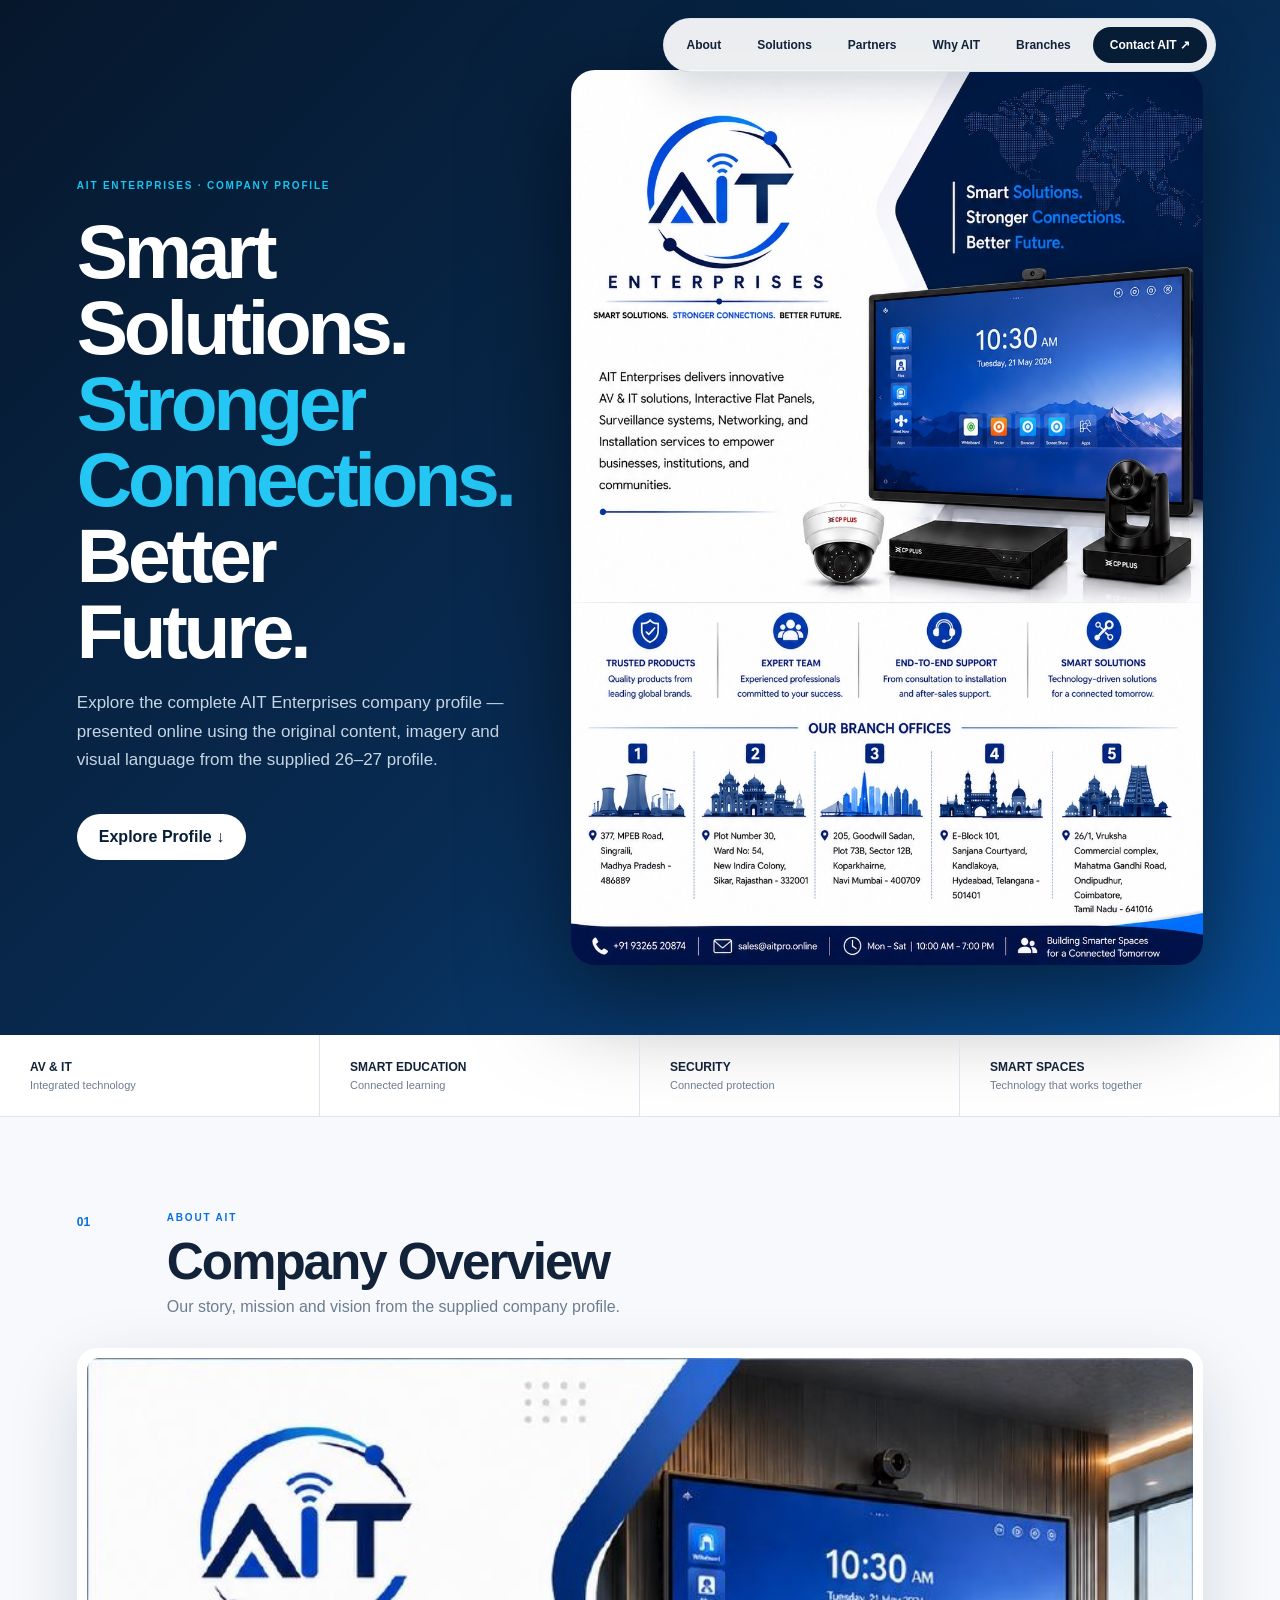
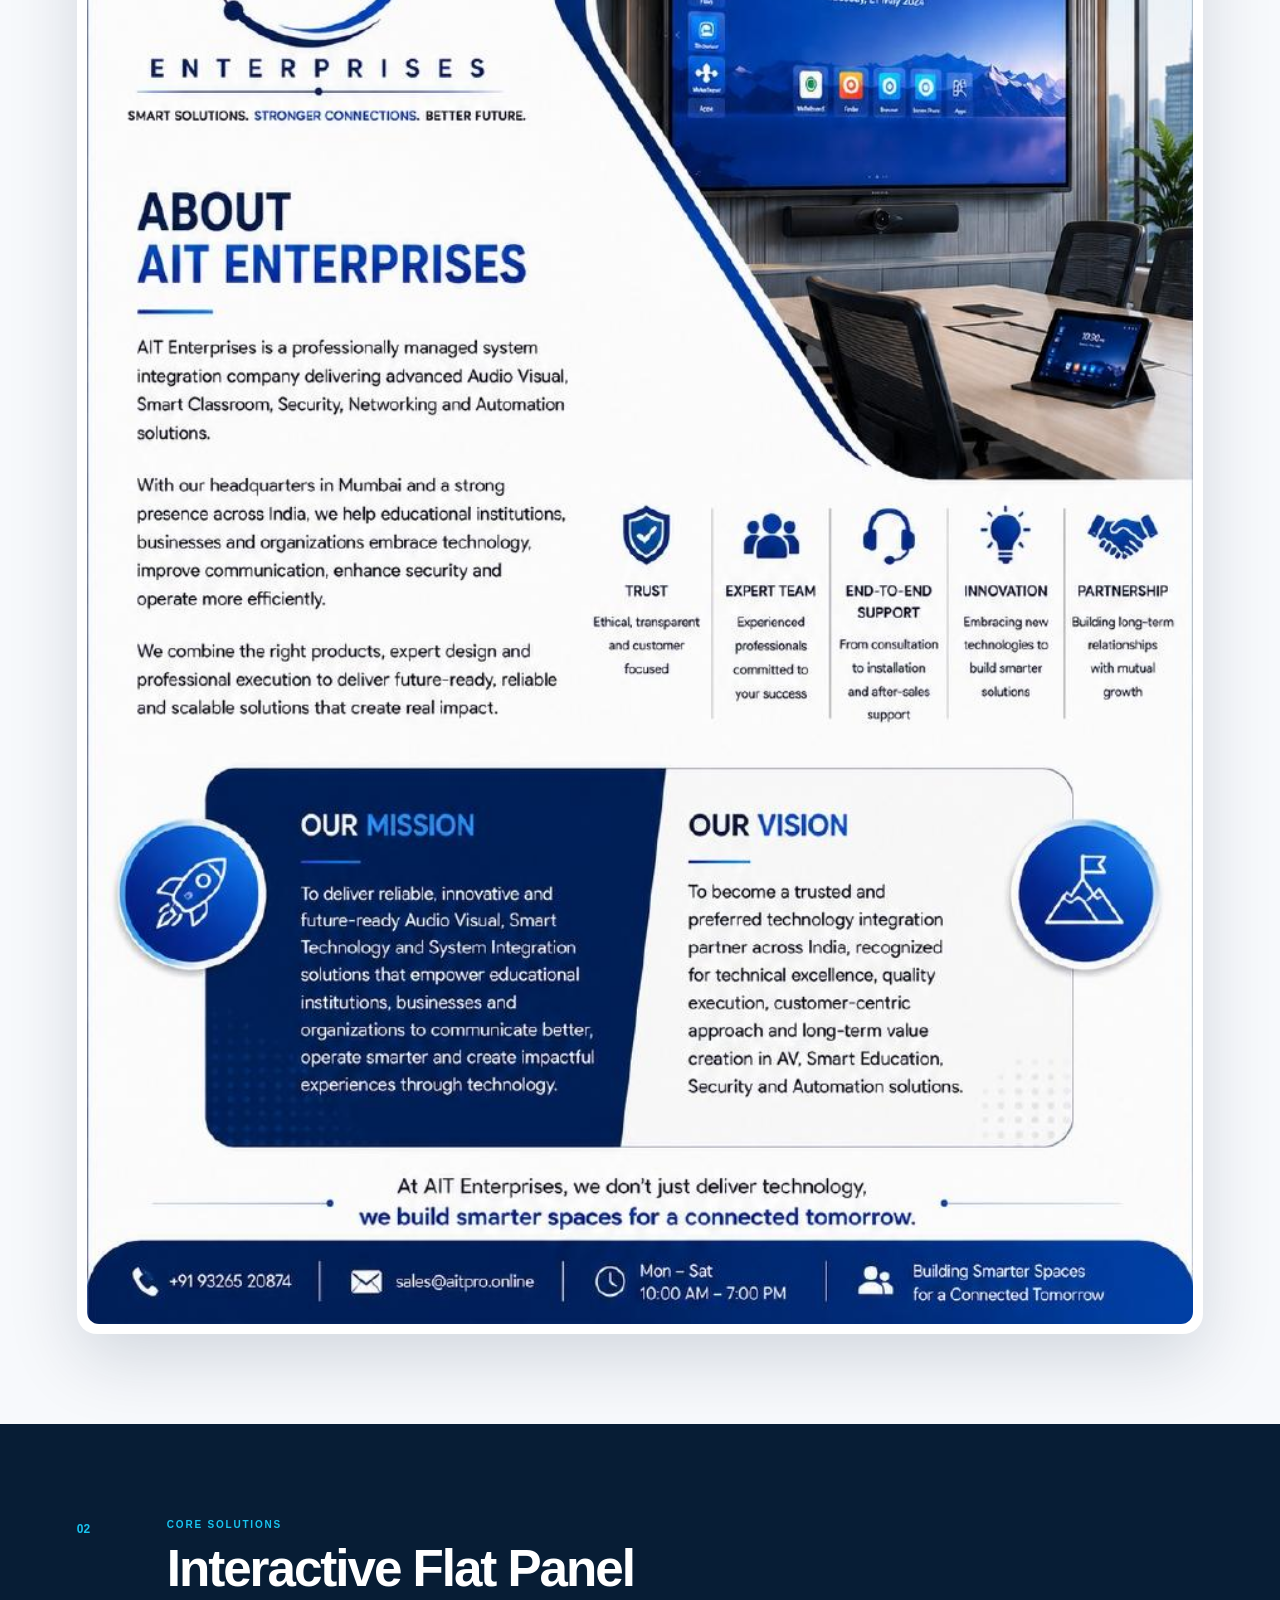
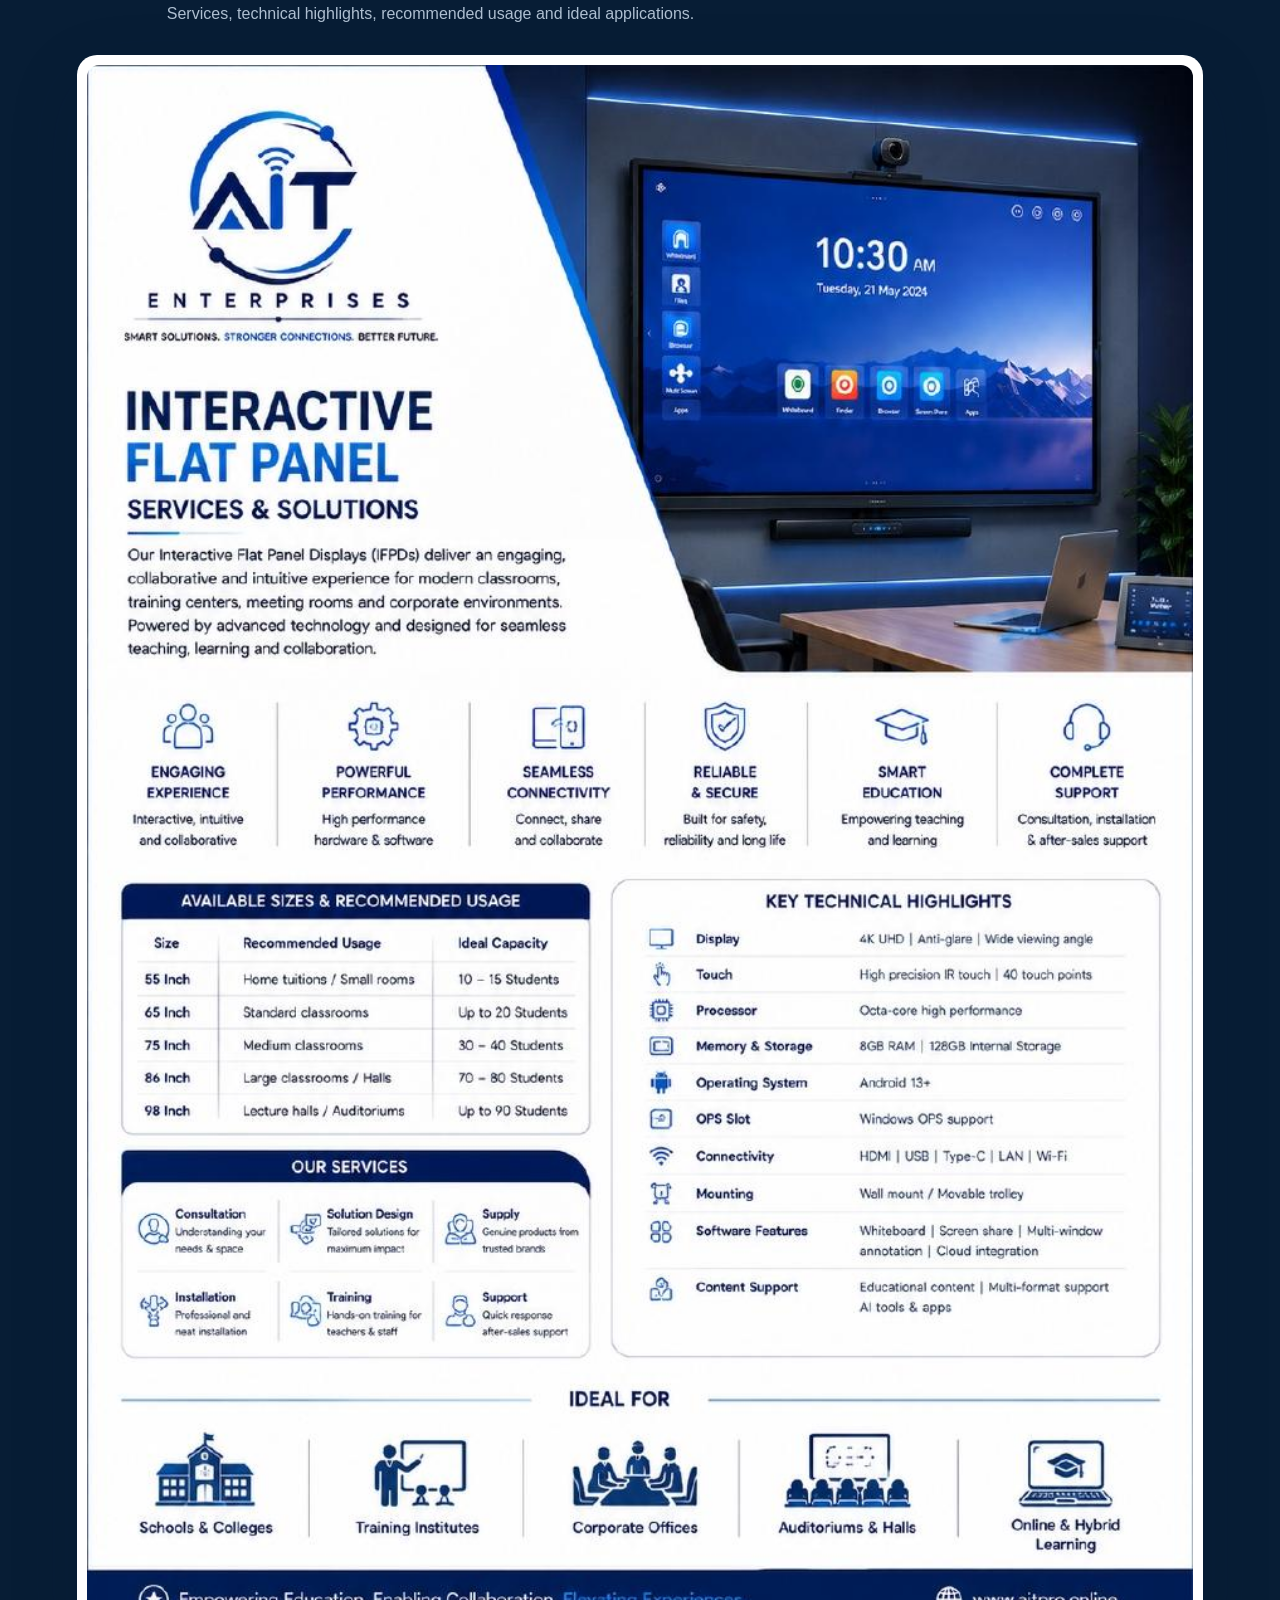
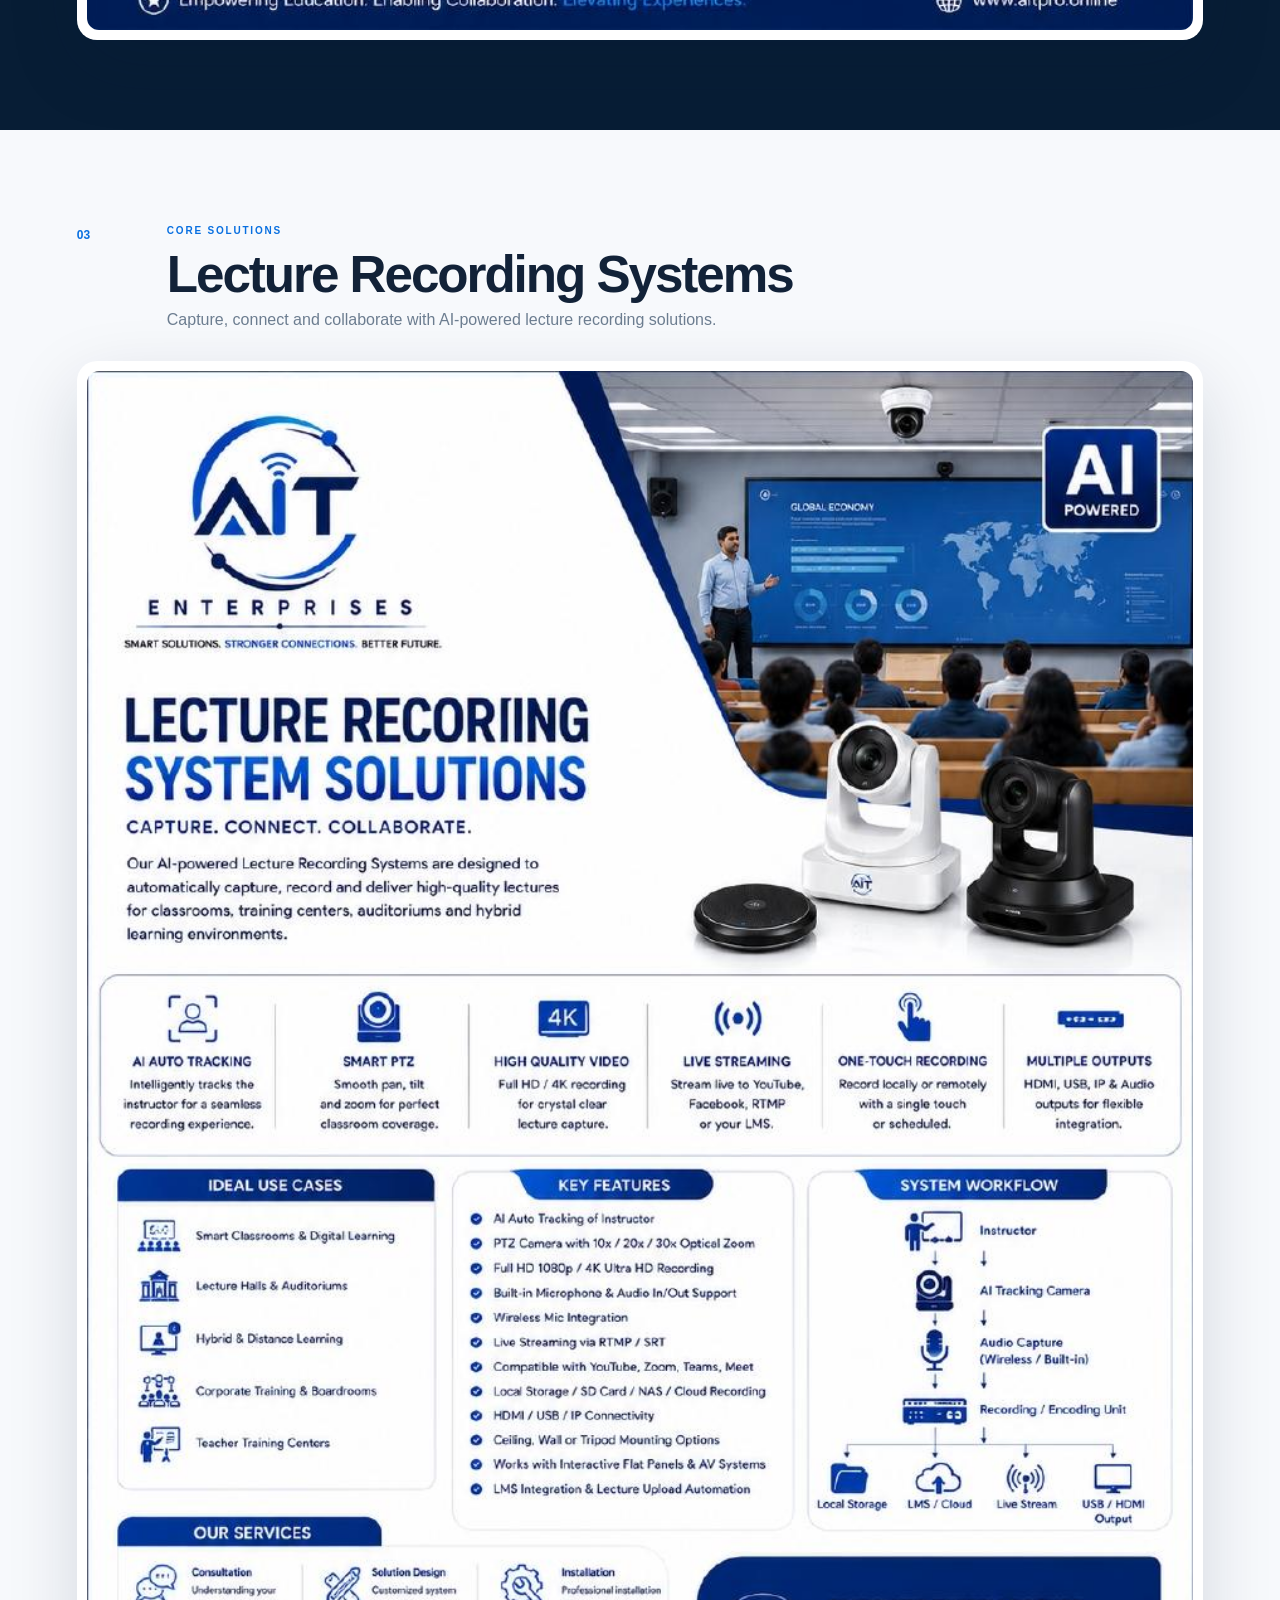
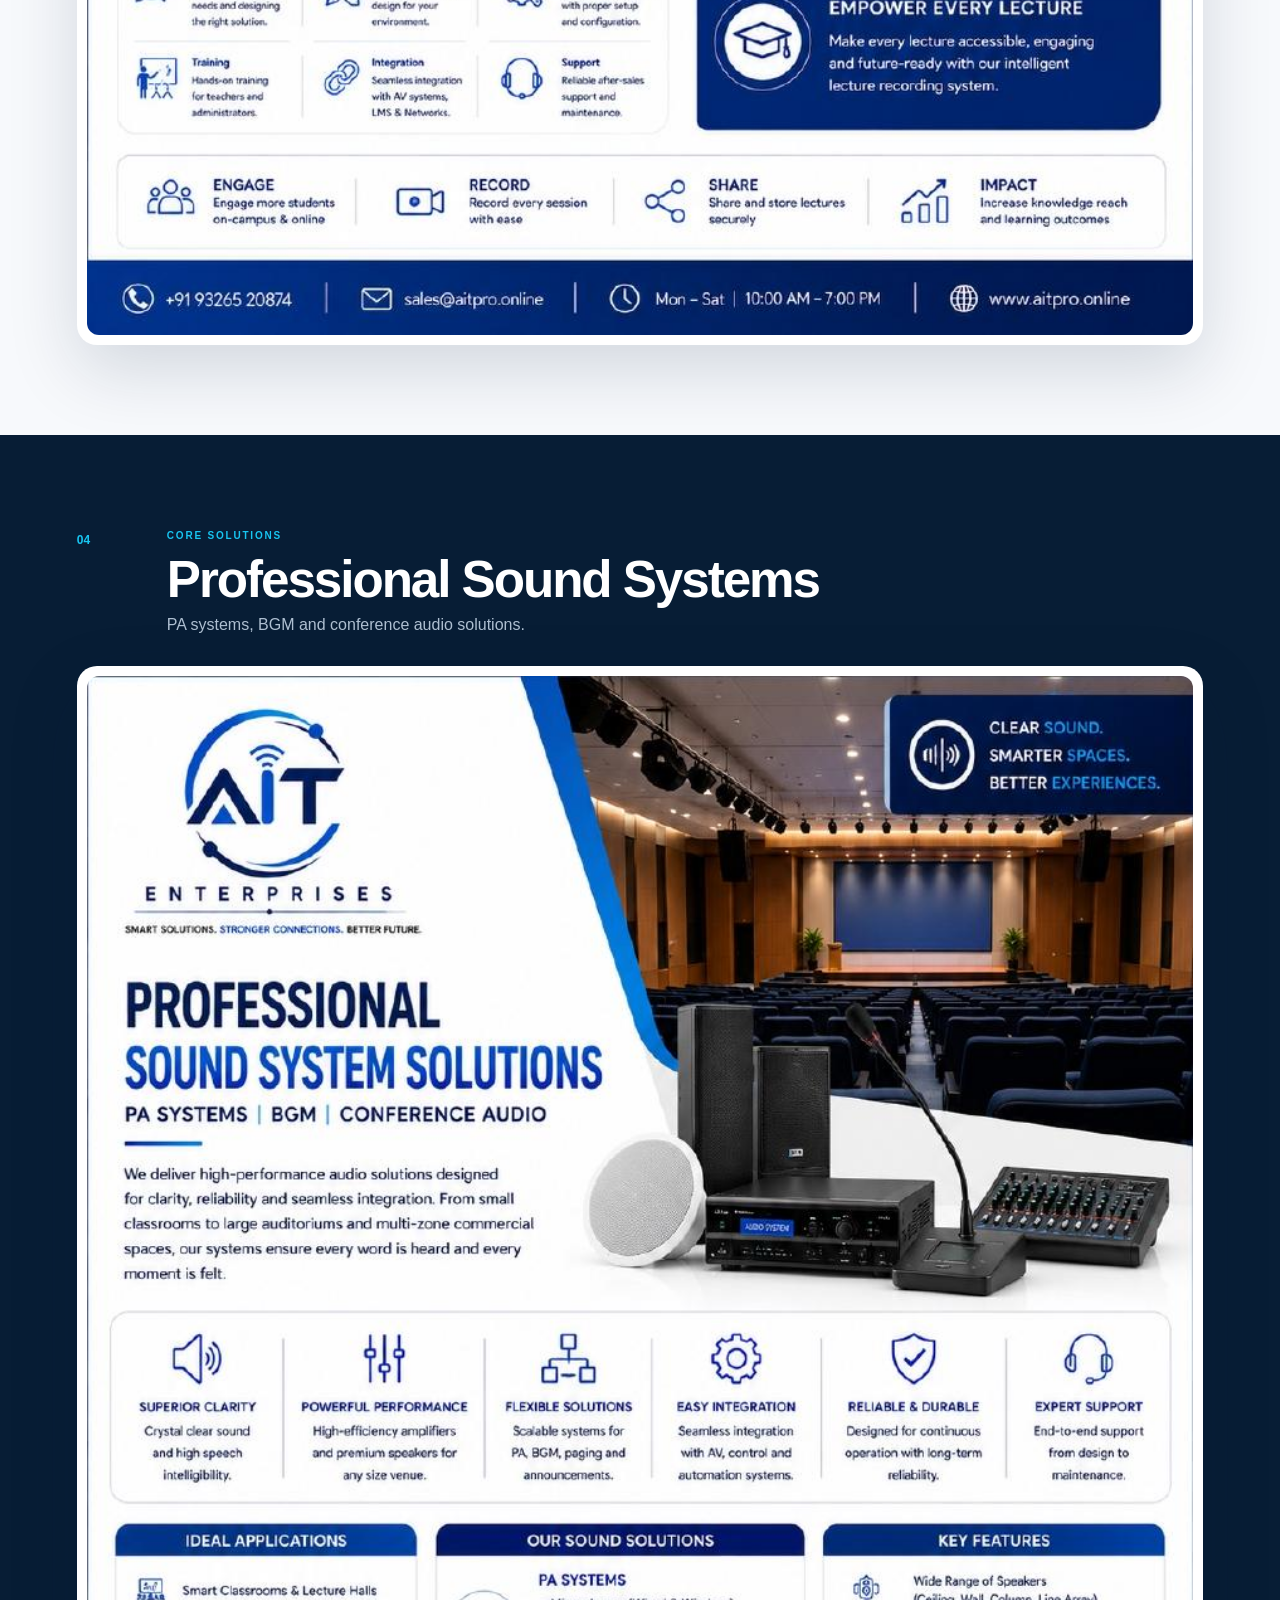
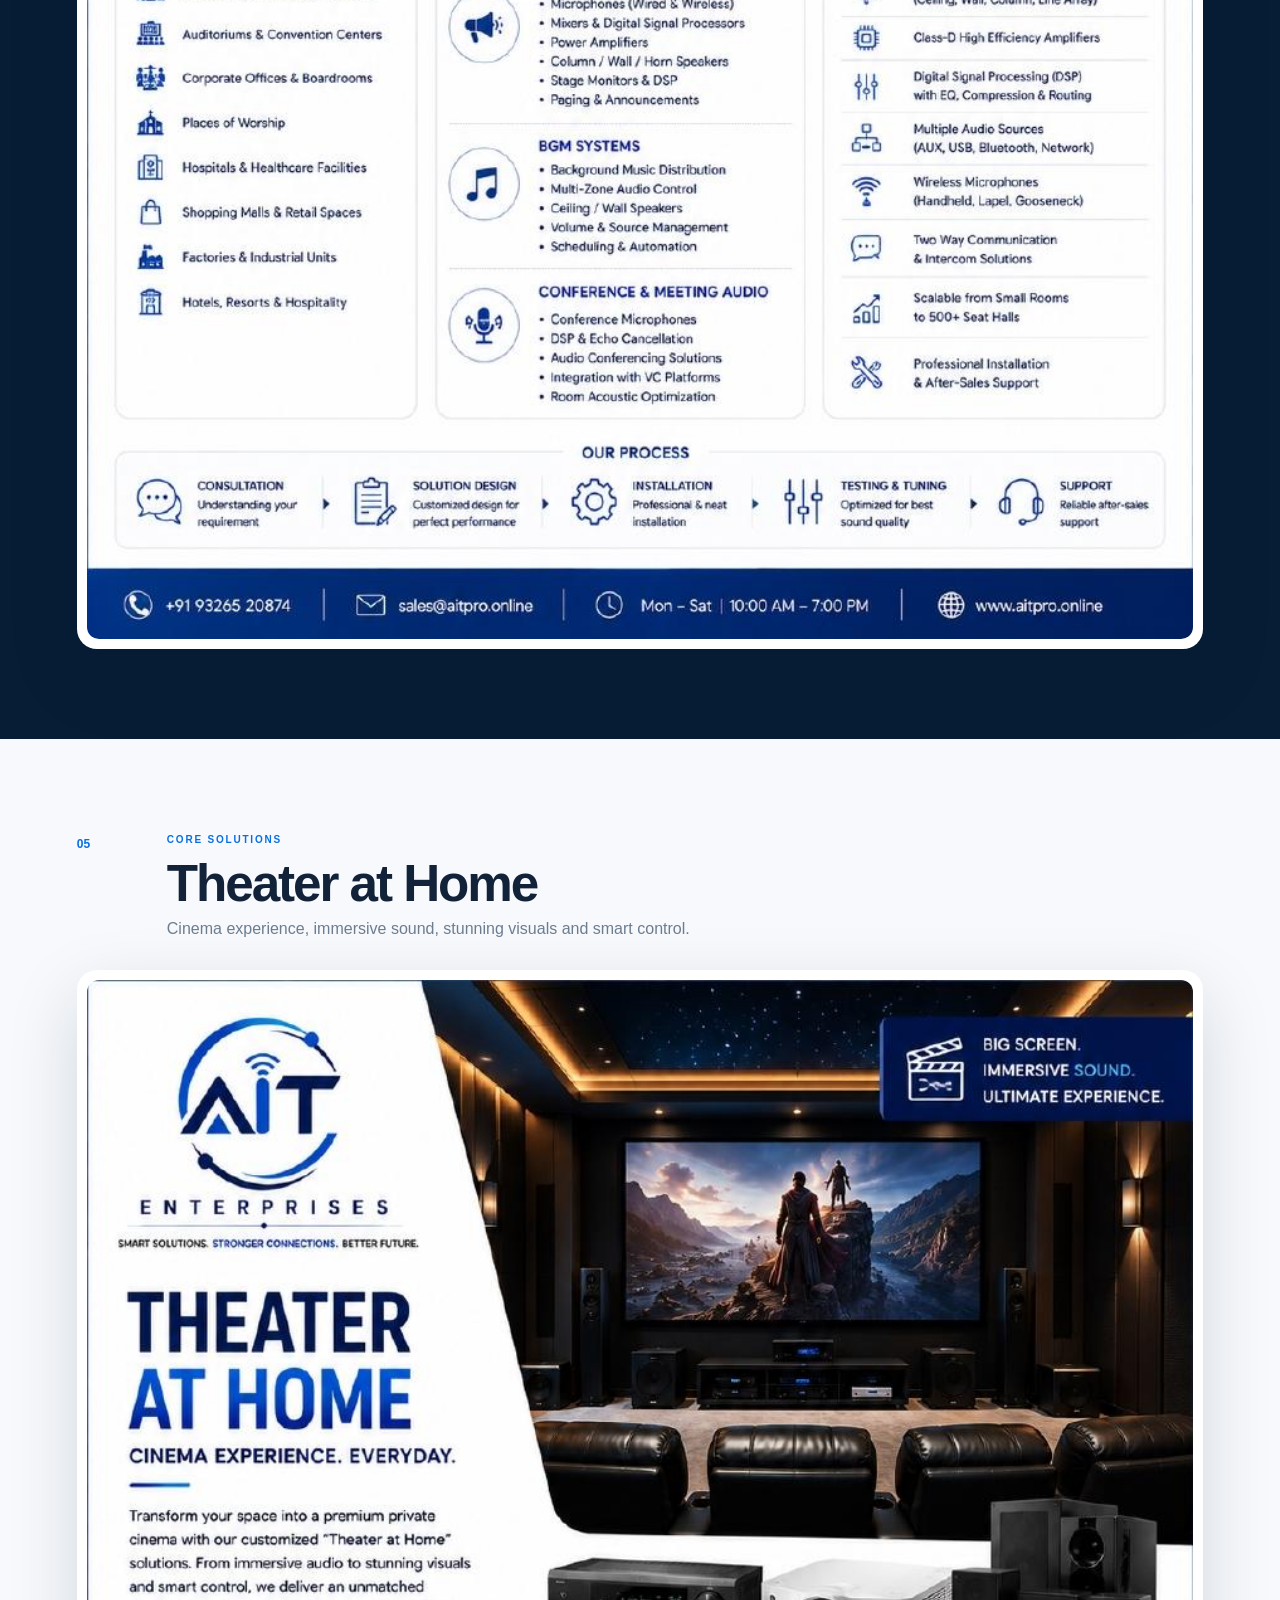
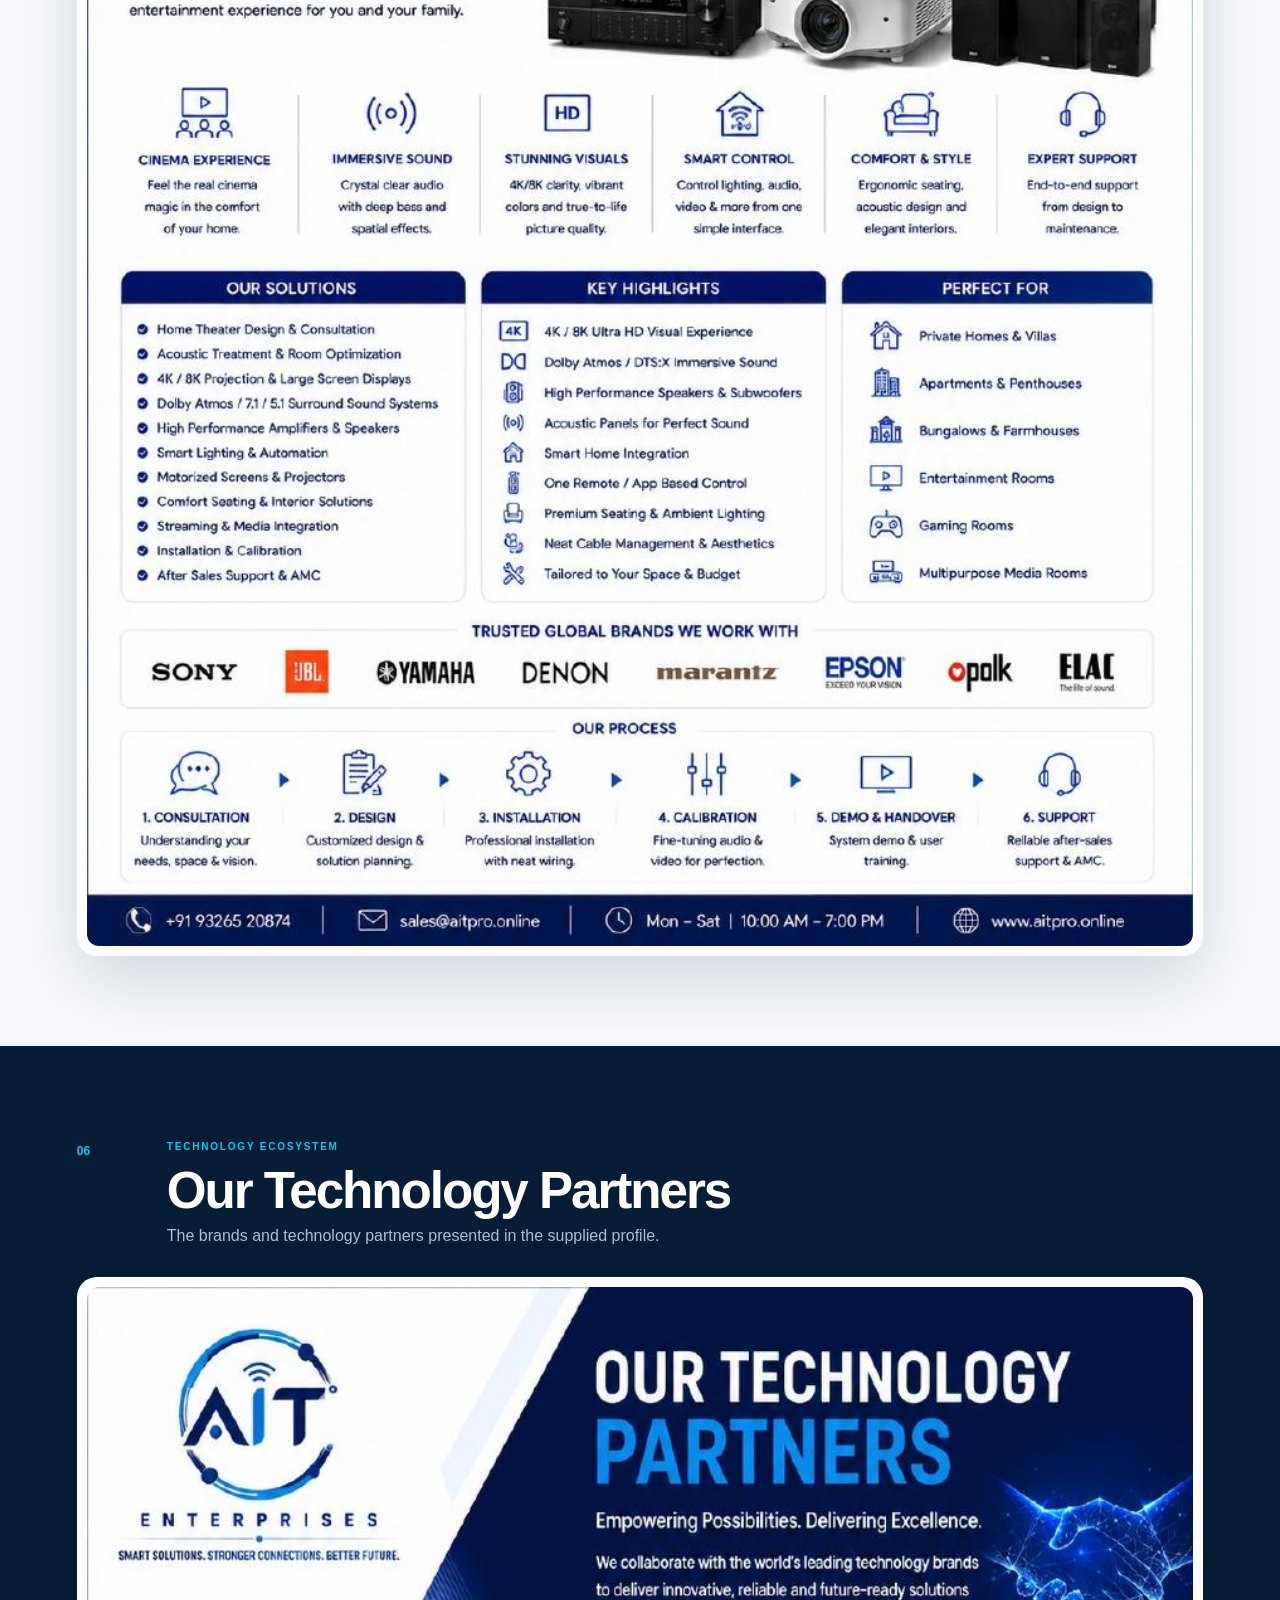
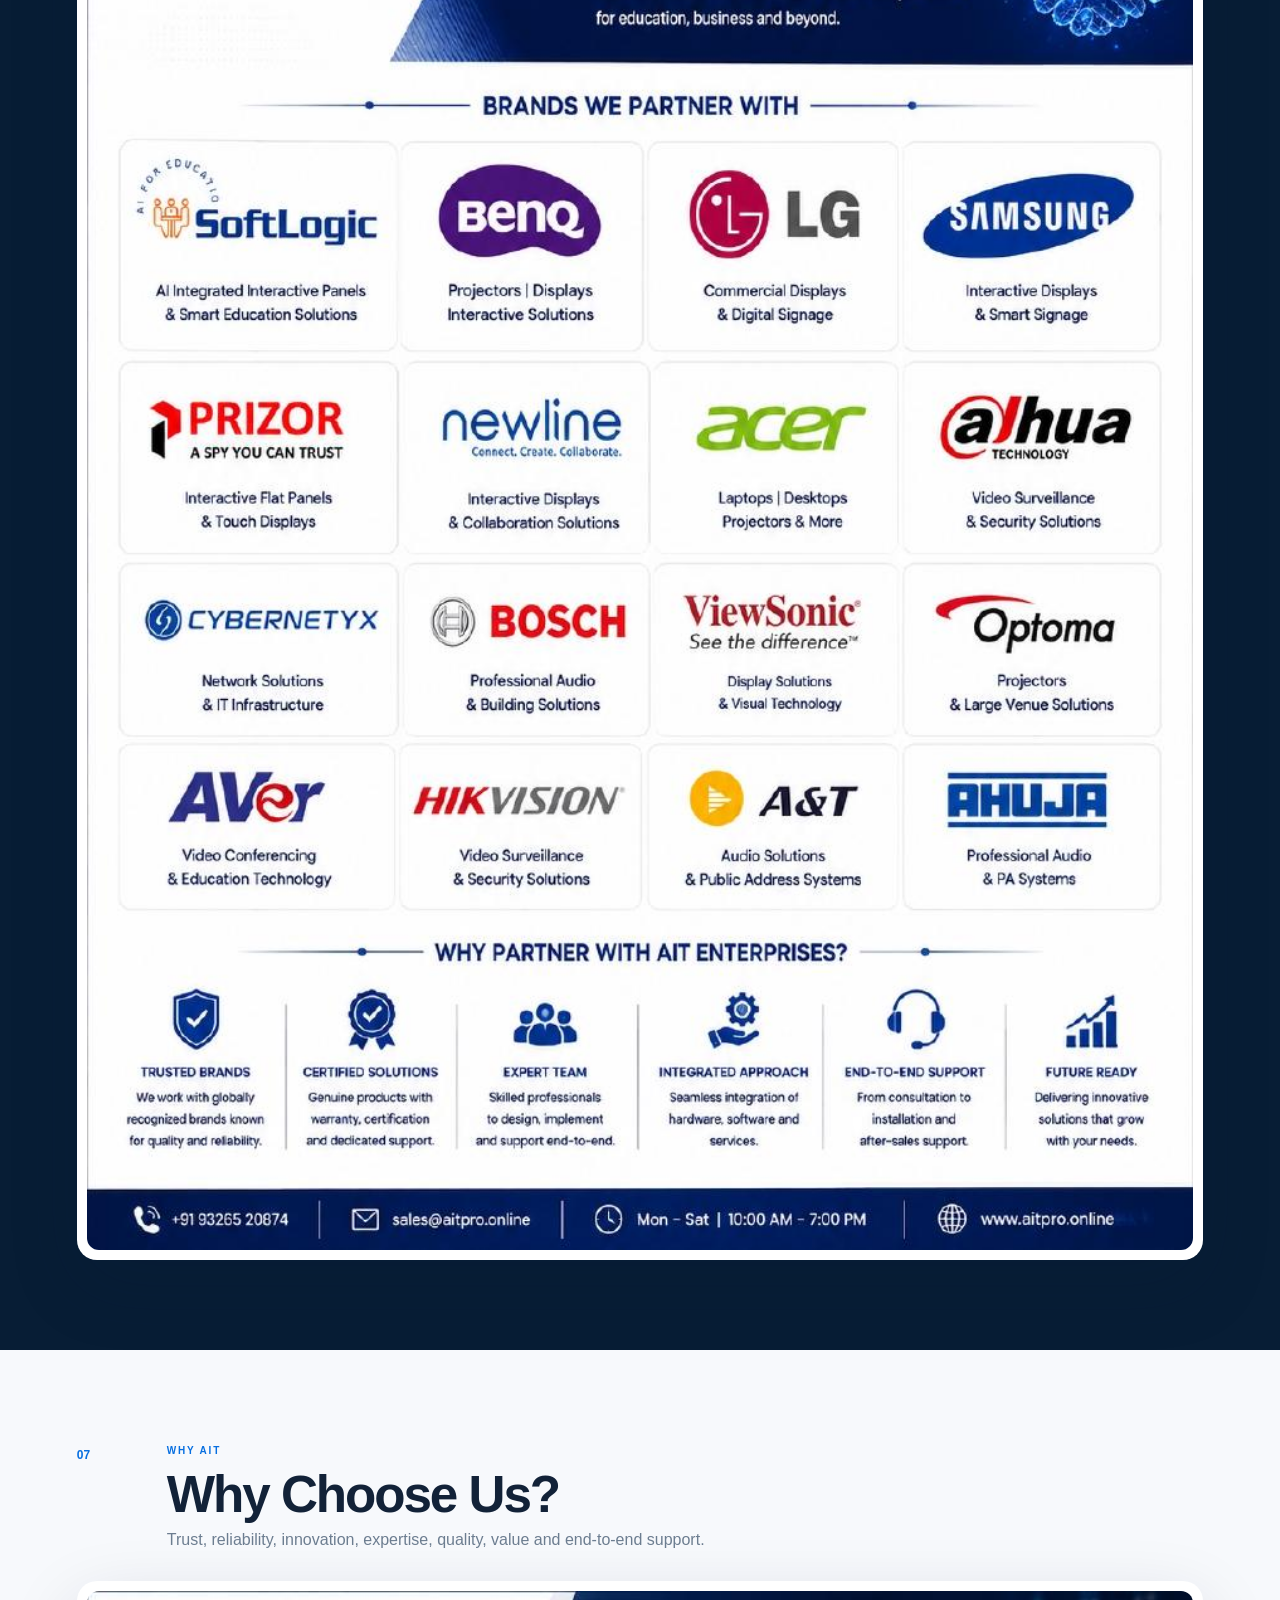
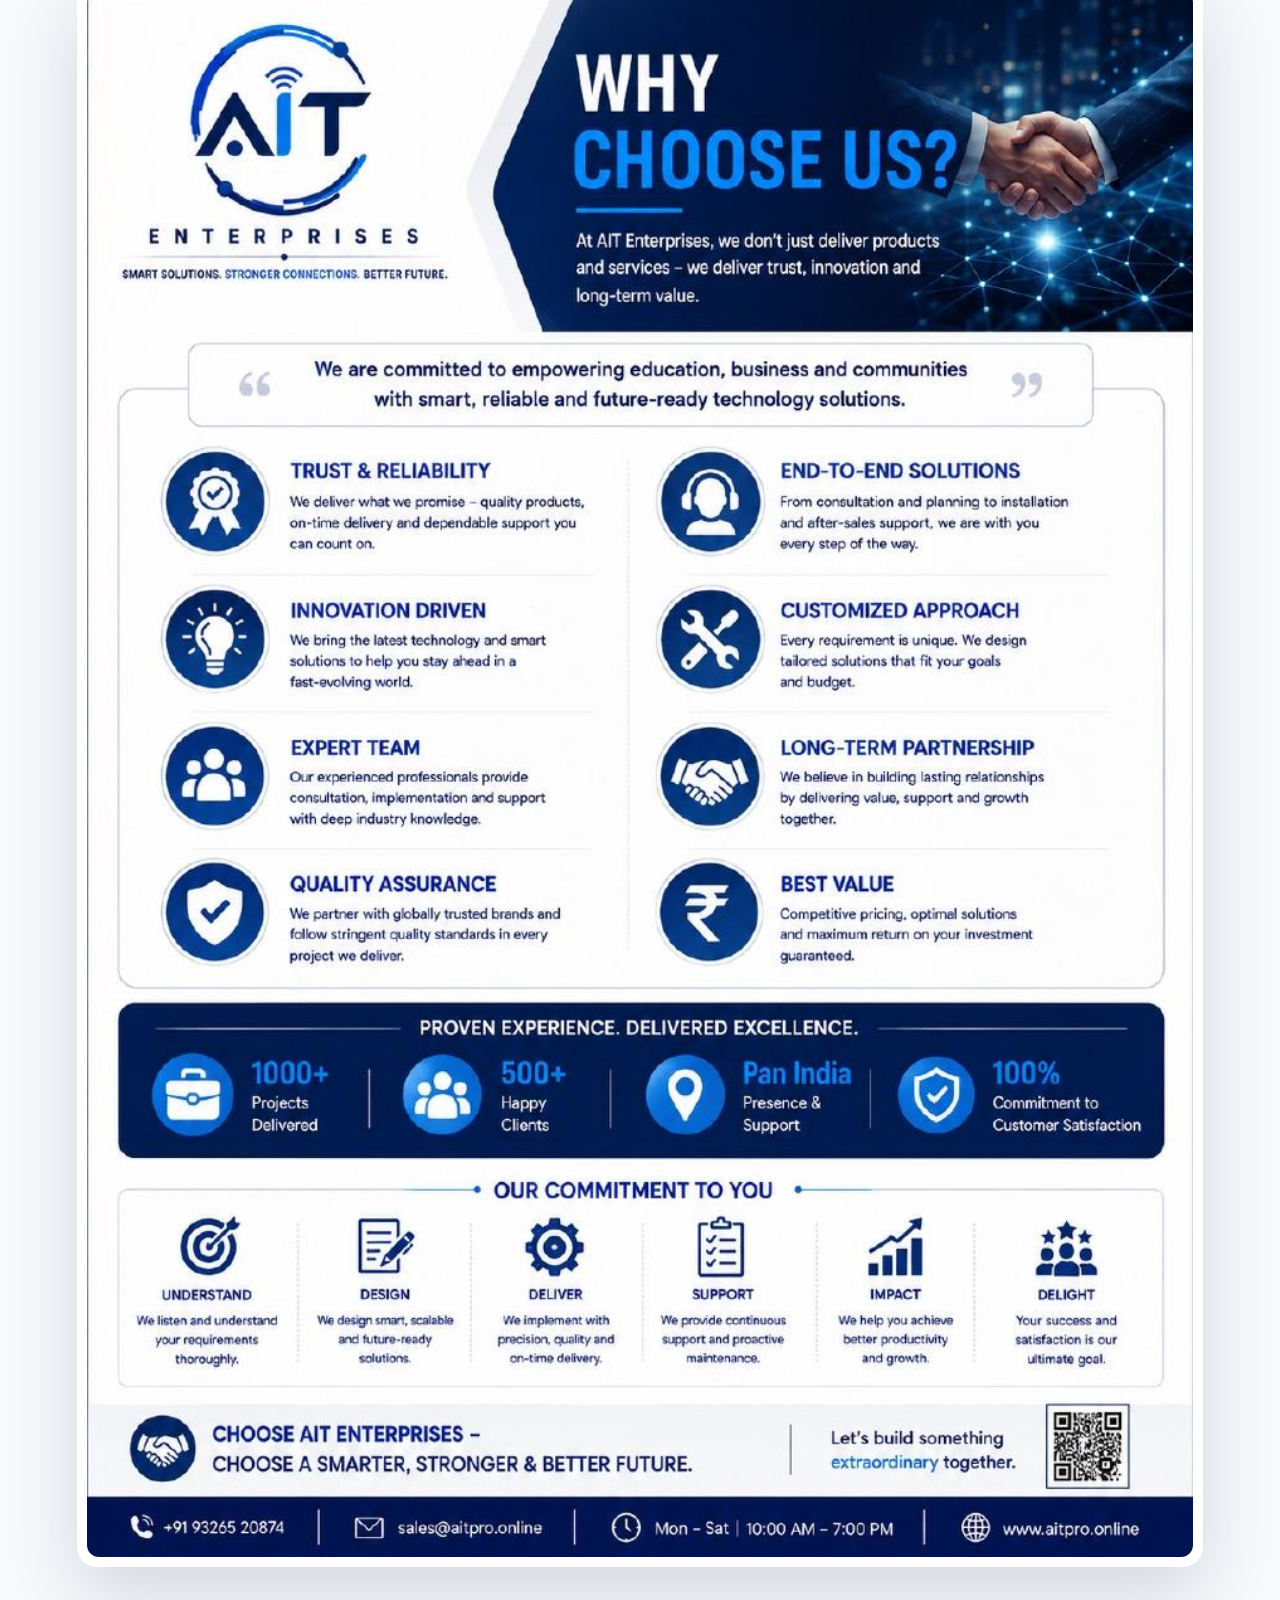
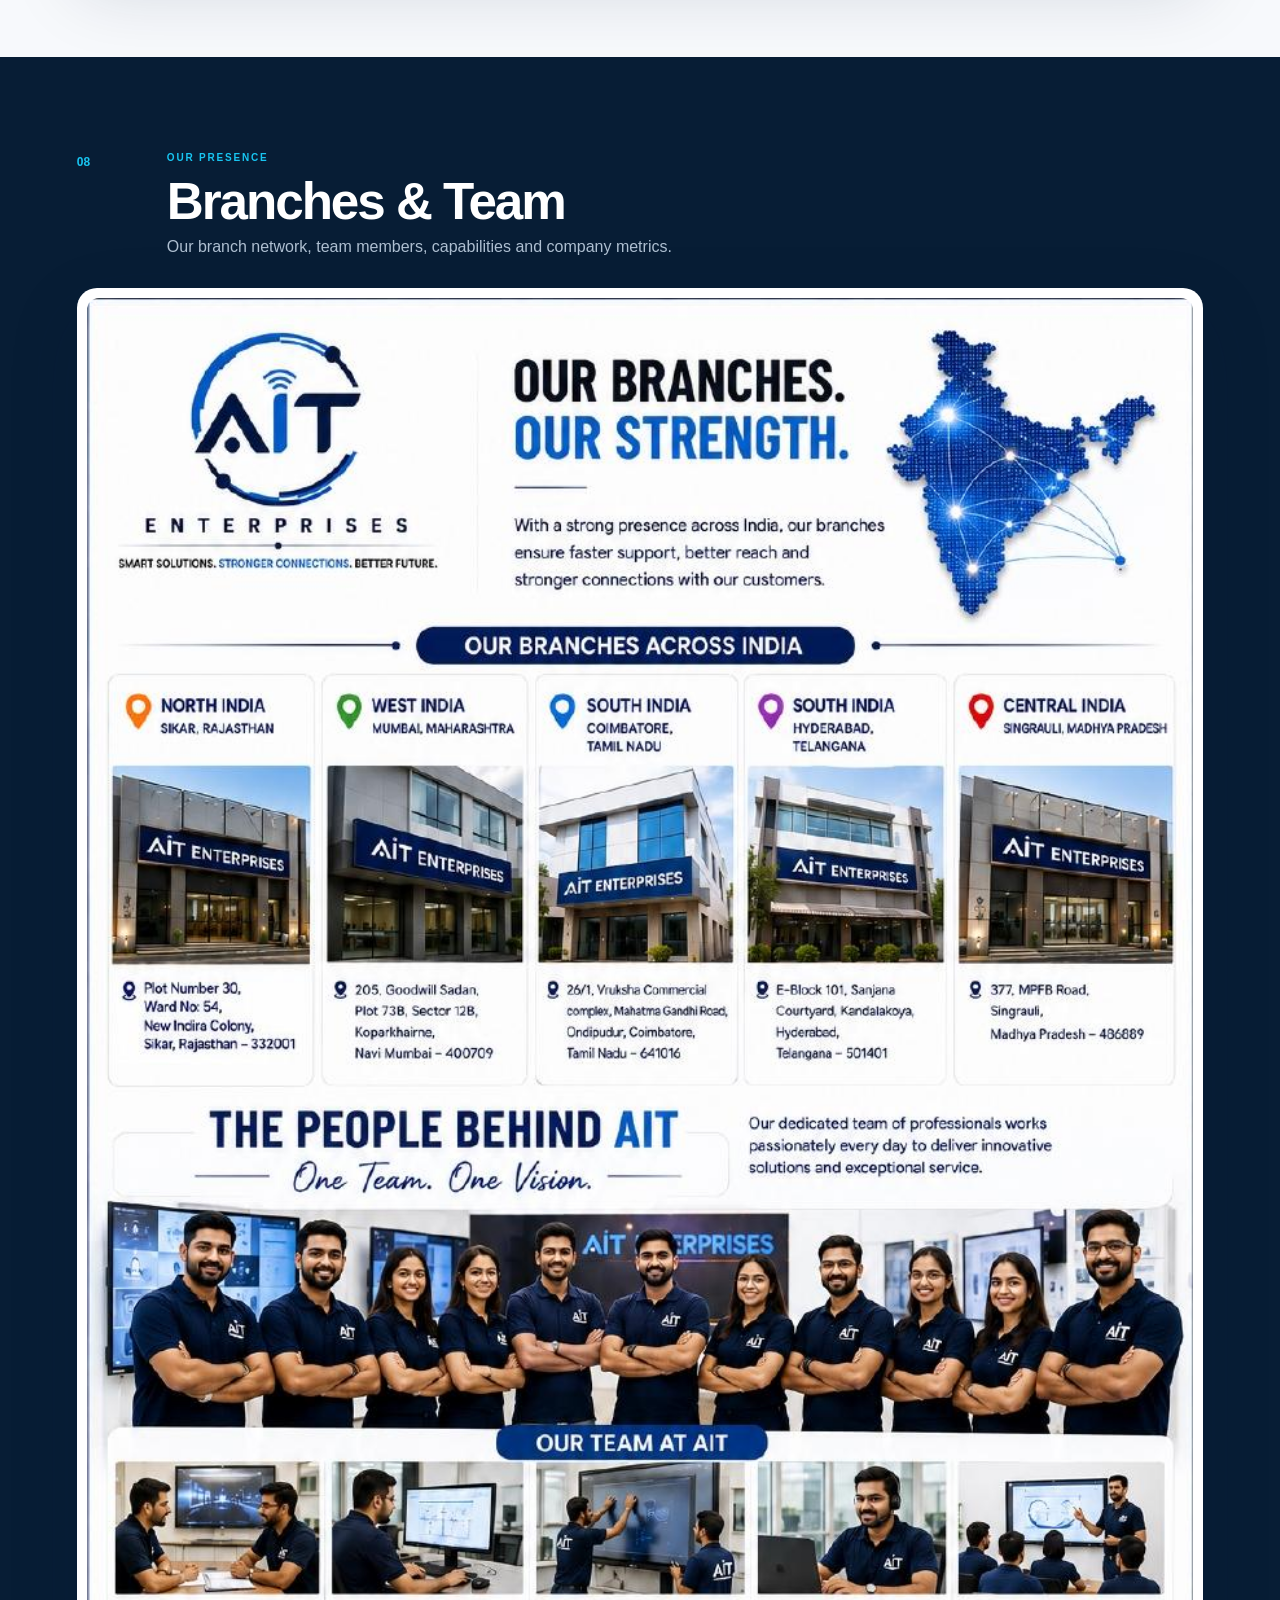
<file: index.html>
<!doctype html>
<html lang="en">
<head><meta charset="utf-8"><meta name="viewport" content="width=device-width,initial-scale=1"><meta name="description" content="AIT Enterprises — Smart Solutions. Stronger Connections. Better Future."><title>AIT Enterprises | Company Profile</title><link rel="icon" type="image/svg+xml" href="favicon.svg"><link rel="shortcut icon" href="favicon.svg"><link rel="stylesheet" href="styles.css"></head>
<body>
<header class="header"><div class="nav-shell"><nav class="nav"><a href="#about">About</a><a href="#solutions">Solutions</a><a href="#partners">Partners</a><a href="#why">Why AIT</a><a href="#branches">Branches</a><a href="#contact" class="nav-cta">Contact AIT ↗</a></nav><button class="menu" aria-label="Open menu">☰</button></div></header>
<main id="home">
<section class="hero"><div class="hero-copy"><span class="eyebrow">AIT ENTERPRISES · COMPANY PROFILE</span><h1>Smart Solutions.<br><span>Stronger Connections.</span><br>Better Future.</h1><p>Explore the complete AIT Enterprises company profile — presented online using the original content, imagery and visual language from the supplied 26–27 profile.</p><a class="button" href="#about">Explore Profile ↓</a></div><div class="hero-cover"><img src="assets/page-01.jpg" alt="AIT Enterprises company profile cover"></div></section>
<section class="intro-strip"><div><strong>AV & IT</strong><span>Integrated technology</span></div><div><strong>SMART EDUCATION</strong><span>Connected learning</span></div><div><strong>SECURITY</strong><span>Connected protection</span></div><div><strong>SMART SPACES</strong><span>Technology that works together</span></div></section>
<section class="profile-section" id="about"><div class="section-heading"><span>01</span><div><small>ABOUT AIT</small><h2>Company Overview</h2><p>Our story, mission and vision from the supplied company profile.</p></div></div><div class="profile-page"><img src="assets/page-02.jpg" alt="About AIT Enterprises, mission and vision"></div></section>
<section class="profile-section dark" id="solutions"><div class="section-heading"><span>02</span><div><small>CORE SOLUTIONS</small><h2>Interactive Flat Panel</h2><p>Services, technical highlights, recommended usage and ideal applications.</p></div></div><div class="profile-page"><img src="assets/page-03.jpg" alt="Interactive Flat Panel services and solutions"></div></section>
<section class="profile-section" id="lecture"><div class="section-heading"><span>03</span><div><small>CORE SOLUTIONS</small><h2>Lecture Recording Systems</h2><p>Capture, connect and collaborate with AI-powered lecture recording solutions.</p></div></div><div class="profile-page"><img src="assets/page-04.jpg" alt="Lecture recording system solutions"></div></section>
<section class="profile-section dark" id="audio"><div class="section-heading"><span>04</span><div><small>CORE SOLUTIONS</small><h2>Professional Sound Systems</h2><p>PA systems, BGM and conference audio solutions.</p></div></div><div class="profile-page"><img src="assets/page-05.jpg" alt="Professional sound system solutions"></div></section>
<section class="profile-section" id="theatre"><div class="section-heading"><span>05</span><div><small>CORE SOLUTIONS</small><h2>Theater at Home</h2><p>Cinema experience, immersive sound, stunning visuals and smart control.</p></div></div><div class="profile-page"><img src="assets/page-06.jpg" alt="Theater at Home services and solutions"></div></section>
<section class="profile-section dark" id="partners"><div class="section-heading"><span>06</span><div><small>TECHNOLOGY ECOSYSTEM</small><h2>Our Technology Partners</h2><p>The brands and technology partners presented in the supplied profile.</p></div></div><div class="profile-page"><img src="assets/page-07.jpg" alt="AIT technology partners"></div></section>
<section class="profile-section" id="why"><div class="section-heading"><span>07</span><div><small>WHY AIT</small><h2>Why Choose Us?</h2><p>Trust, reliability, innovation, expertise, quality, value and end-to-end support.</p></div></div><div class="profile-page"><img src="assets/page-08.jpg" alt="Why choose AIT Enterprises"></div></section>
<section class="profile-section dark" id="branches"><div class="section-heading"><span>08</span><div><small>OUR PRESENCE</small><h2>Branches & Team</h2><p>Our branch network, team members, capabilities and company metrics.</p></div></div><div class="profile-page"><img src="assets/page-09.jpg" alt="AIT branches and team members"></div></section>
<section class="profile-section closing"><div class="section-heading"><span>09</span><div><small>AIT ENTERPRISES</small><h2>Building Smarter Spaces</h2><p>The closing cover from the supplied company profile.</p></div></div><div class="profile-page"><img src="assets/page-10.jpg" alt="AIT Enterprises closing company profile cover"></div></section>
<section class="contact" id="contact"><div><span class="eyebrow">LET'S BUILD TOGETHER</span><h2>Smart technology.<br><span>One accountable partner.</span></h2><p>Use the contact details exactly as presented in the supplied AIT company profile.</p></div><div class="contact-card"><a href="tel:+919326520874"><small>PHONE</small><strong>+91 93265 20874</strong></a><a href="mailto:sales@aitpro.online"><small>EMAIL</small><strong>sales@aitpro.online</strong></a><div><small>WEBSITE</small><strong>www.aitpro.online</strong></div><div><small>BUSINESS HOURS</small><strong>Mon – Sat · 10:00 AM – 7:00 PM</strong></div></div></section>
</main><footer><div class="footer-logo">AIT</div><div><strong>AIT ENTERPRISES</strong><span>Smart Solutions. Stronger Connections. Better Future.</span></div><a href="#home">Back to top ↑</a></footer><script src="script.js"></script></body></html>
</file>
<file: styles.css>
:root{--navy:#071d35;--blue:#086fe0;--cyan:#18c5f1;--ink:#122238;--muted:#6c7d90;--line:#dce5ee;--paper:#f5f8fb}*{box-sizing:border-box}html{scroll-behavior:smooth}body{margin:0;font-family:Inter,Segoe UI,Arial,sans-serif;background:var(--paper);color:var(--ink)}a{text-decoration:none;color:inherit}.header{position:fixed;top:0;left:0;right:0;z-index:50;height:0;background:transparent;border:0;pointer-events:none}.nav-shell{width:100%;display:flex;justify-content:flex-end;padding:18px 5vw;pointer-events:none}.nav{pointer-events:auto;display:flex;align-items:center;gap:8px;padding:8px;background:rgba(255,255,255,.92);backdrop-filter:blur(18px);border:1px solid rgba(220,229,238,.95);box-shadow:0 14px 40px rgba(7,29,53,.18);border-radius:999px;font-size:12px;font-weight:800}.nav a{padding:10px 14px;border-radius:999px}.nav a:hover{background:#edf5fc;color:var(--blue)}.nav-cta{background:var(--navy)!important;color:#fff!important;padding:11px 17px!important;border-radius:999px!important}.menu{display:none;pointer-events:auto;border:0;background:#fff;box-shadow:0 12px 30px rgba(7,29,53,.18);font-size:25px;border-radius:50%;width:48px;height:48px}.hero{min-height:100vh;padding:70px 6vw;display:grid;grid-template-columns:.82fr 1.18fr;gap:55px;align-items:center;background:linear-gradient(135deg,#06172c 0%,#082b52 55%,#0878e5 150%);color:#fff}.eyebrow{font-size:10px;font-weight:900;letter-spacing:.18em;color:var(--cyan)}.hero h1{font-size:clamp(44px,6vw,80px);line-height:.99;letter-spacing:-.055em;margin:20px 0}.hero h1 span{color:#24c6f3}.hero p{font-size:17px;line-height:1.7;color:#c6d5e3;max-width:600px}.button{display:inline-block;margin-top:22px;padding:14px 22px;border-radius:30px;background:#fff;color:var(--navy);font-weight:900}.hero-cover{display:flex;justify-content:center}.hero-cover img{width:min(100%,690px);border-radius:24px;box-shadow:0 30px 100px #0008;display:block}.intro-strip{display:grid;grid-template-columns:repeat(4,1fr);background:#fff;border-bottom:1px solid var(--line)}.intro-strip div{padding:25px 30px;border-right:1px solid var(--line)}.intro-strip strong,.intro-strip span{display:block}.intro-strip strong{font-size:12px}.intro-strip span{font-size:11px;color:var(--muted);margin-top:5px}.profile-section{padding:90px 6vw;background:#f7f9fc}.profile-section.dark{background:var(--navy);color:#fff}.section-heading{max-width:1250px;margin:0 auto 32px;display:grid;grid-template-columns:70px 1fr;gap:20px;align-items:start}.section-heading>span{font-size:12px;font-weight:900;color:var(--blue);padding-top:8px}.dark .section-heading>span{color:var(--cyan)}.section-heading small{font-size:10px;letter-spacing:.18em;font-weight:900;color:var(--blue)}.dark .section-heading small{color:var(--cyan)}.section-heading h2{font-size:clamp(32px,4vw,52px);letter-spacing:-.04em;margin:7px 0}.section-heading p{color:var(--muted);margin:0}.dark .section-heading p{color:#aebfd1}.profile-page{max-width:1250px;margin:auto;background:#fff;border-radius:20px;box-shadow:0 25px 70px rgba(6,28,52,.15);padding:10px;overflow:hidden}.profile-page img{display:block;width:100%;height:auto;border-radius:12px}.contact{padding:100px 8vw;background:linear-gradient(120deg,#0879e5,#063f87);color:#fff;display:grid;grid-template-columns:1fr .8fr;gap:80px;align-items:center}.contact h2{font-size:clamp(38px,5vw,66px);line-height:1.02;letter-spacing:-.05em;margin:12px 0 20px}.contact h2 span{color:#1ed0fa}.contact p{color:#d8edfb}.contact-card{display:grid;gap:12px}.contact-card>*{padding:18px 20px;border:1px solid #ffffff40;background:#ffffff12;border-radius:15px}.contact-card small{display:block;font-size:9px;letter-spacing:.16em;color:#bdeeff;font-weight:900}.contact-card strong{display:block;margin-top:4px;font-size:17px}.closing{background:#fff}footer{padding:25px 6vw;background:#031020;color:#aabed0;display:flex;align-items:center;gap:15px}footer .footer-logo{width:55px;height:55px;border:2px solid #1dc5f2;border-radius:50%;display:grid;place-items:center;color:#fff;font-weight:900;font-size:19px}footer strong,footer span{display:block}footer strong{color:#fff;font-size:12px}footer span{font-size:10px;margin-top:3px}footer>a{margin-left:auto;font-size:12px;color:#fff}@media(max-width:900px){.nav{gap:12px}.hero{grid-template-columns:1fr}.intro-strip{grid-template-columns:1fr 1fr}.contact{grid-template-columns:1fr;gap:30px}}@media(max-width:650px){.nav-shell{padding:14px 5vw}.nav{display:none;position:absolute;top:68px;right:5vw;left:5vw;border-radius:22px;padding:10px;flex-direction:column;align-items:stretch;box-shadow:0 18px 45px rgba(7,29,53,.2)}.nav a{display:block;text-align:center}.menu{display:block}.hero{padding:50px 6vw}.hero h1{font-size:48px}.intro-strip{grid-template-columns:1fr}.intro-strip div{border-right:0;border-bottom:1px solid var(--line)}.profile-section{padding:60px 4vw}.section-heading{grid-template-columns:45px 1fr}.profile-page{padding:5px;border-radius:12px}.contact{padding:70px 7vw}footer{flex-wrap:wrap}footer>a{width:100%;margin-left:0;margin-top:8px}}
</file>
